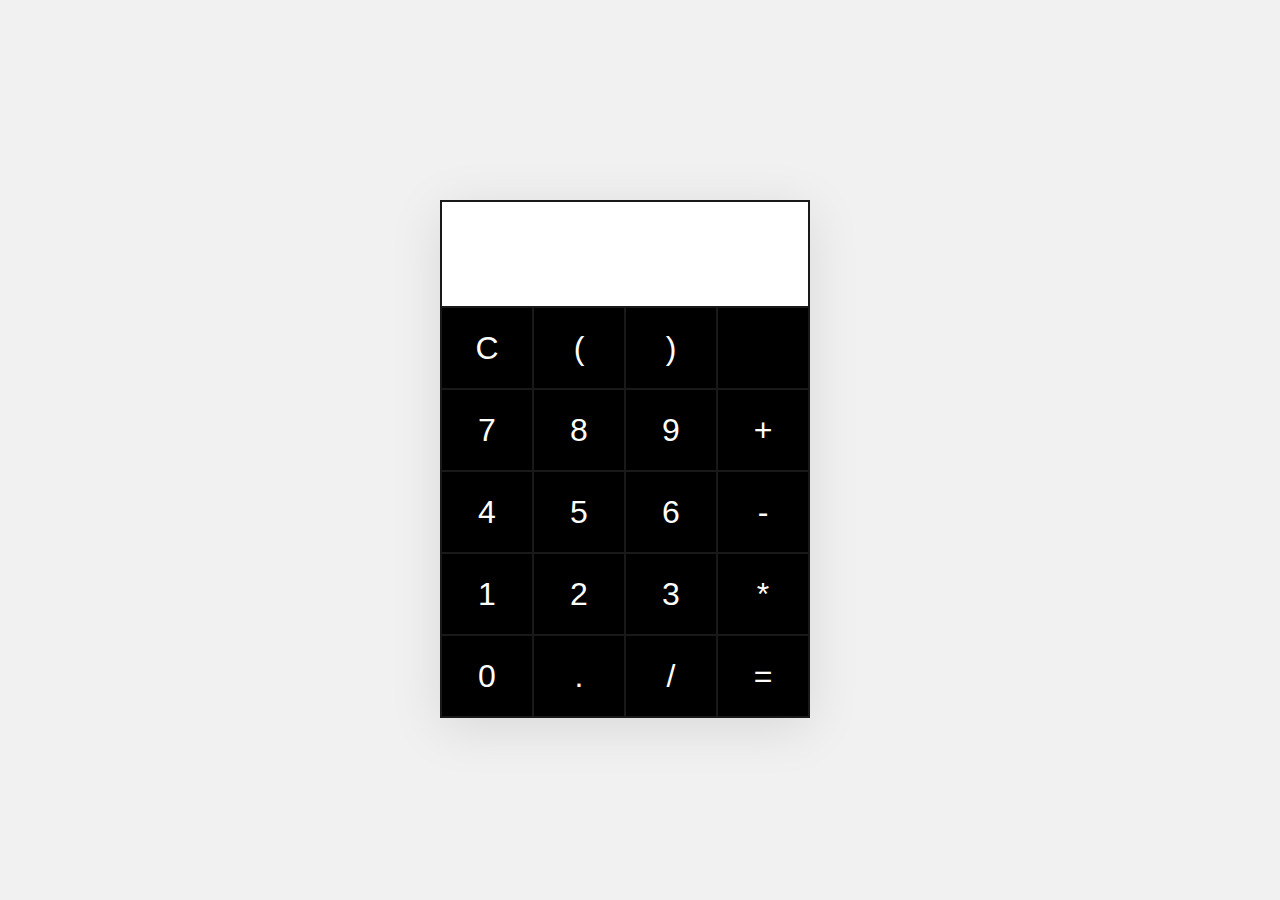
<file: Javascript Calculator/index.html>
<!DOCTYPE html>
<html lang="en">
<head>
    <meta charset="UTF-8">
    <meta http-equiv="X-UA-Compatible" content="IE=edge">
    <meta name="viewport" content="width=device-width, initial-scale=1.0">
    <title>Calculator</title>
    <link rel="stylesheet" href="style.css">
</head>
<body>
    <div class="calculatorBody">
        <table>
            <tr>
                <td colspan="4"><input type="text" id="MyResult" ></td>
            </tr>

            <tr>
                <td><input type="button" value="C" onclick="DeleteMe()"></td>
                <td><input type="button" value="(" onclick="calculator('(')"></td>
                <td><input type="button" value=")" onclick="calculator(')')"></td>
                <td><input type="button" value=" " onclick="calculator('')"></td>
               
            </tr>
            <tr>
                <td><input type="button" value="7" onclick="calculator('7')"></td>
                <td><input type="button" value="8" onclick="calculator('8')"></td>
                <td><input type="button" value="9" onclick="calculator('9')"></td>
                <td><input type="button" value="+" onclick="calculator('+')"></td>
            </tr>

            <tr>
                <td><input type="button" value="4" onclick="calculator('4')"></td>
                <td><input type="button" value="5" onclick="calculator('5')"></td>
                <td><input type="button" value="6" onclick="calculator('6')"></td>
                <td><input type="button" value="-" onclick="calculator('-')"></td>
            </tr>
            <tr>
                <td><input type="button" value="1" onclick="calculator('1')"></td>
                <td><input type="button" value="2" onclick="calculator('2')"></td>
                <td><input type="button" value="3" onclick="calculator('3')"></td>
                <td><input type="button" value="*" onclick="calculator('*')"></td>
            </tr>

            <tr>
                <td><input type="button" value="0" onclick="calculator('0')"></td>
                <td><input type="button" value="." onclick="calculator('.')"></td>
                <td><input type="button" value="/" onclick="calculator('/')"></td>
                <td><input type="button" value="=" onclick="Answer()"></td>
            </tr>
        </table>
    </div>
    <script>
        function DeleteMe() {
            document.getElementById("MyResult").value = ""   

      }

        function calculator(NewValue){
            document.getElementById("MyResult").value += NewValue; 

        }

    function Answer() {
        var a = document.getElementById("MyResult").value ; 
        var b = eval(a);
        document.getElementById("MyResult").value = b

    }
    </script>
</body>
</html>
</file>
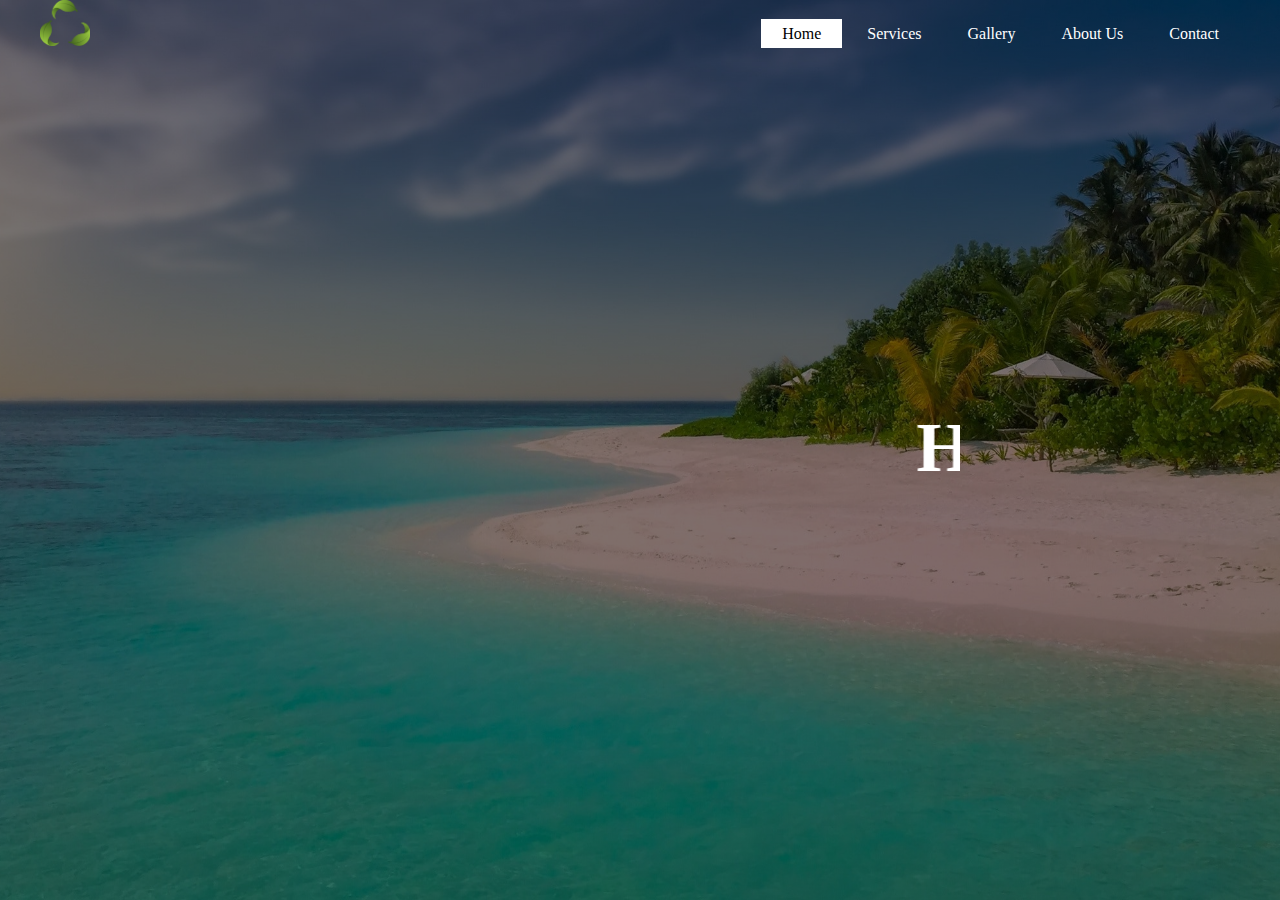
<file: static website/index.html>
<!DOCTYPE html>
<html>
<head>
    <meta charset="utf-8">
    <meta name="viewport" content="width=device-width, initial-scale=1">
    <title>Static Website</title>
    <link rel="stylesheet" type="text/css" href="style.css">
</head>
<body>
    <header>
   
<div class="main">
    <div class="logo">
        <img src="logo.png">
    </div>
    <ul>
        <li class="active"><a href="#">Home</a></li>
        <li><a href="#">Services</a></li>
        <li><a href="#">Gallery</a></li>
        <li><a href="#">About Us</a></li>
        <li><a href="#">Contact</a></li>
    </ul>
    
</div>
<div class="title">
    <marquee><h1>Hello, Welcome to our world!</h1></marquee>
</div>
</header>
</body>
</html>
</file>
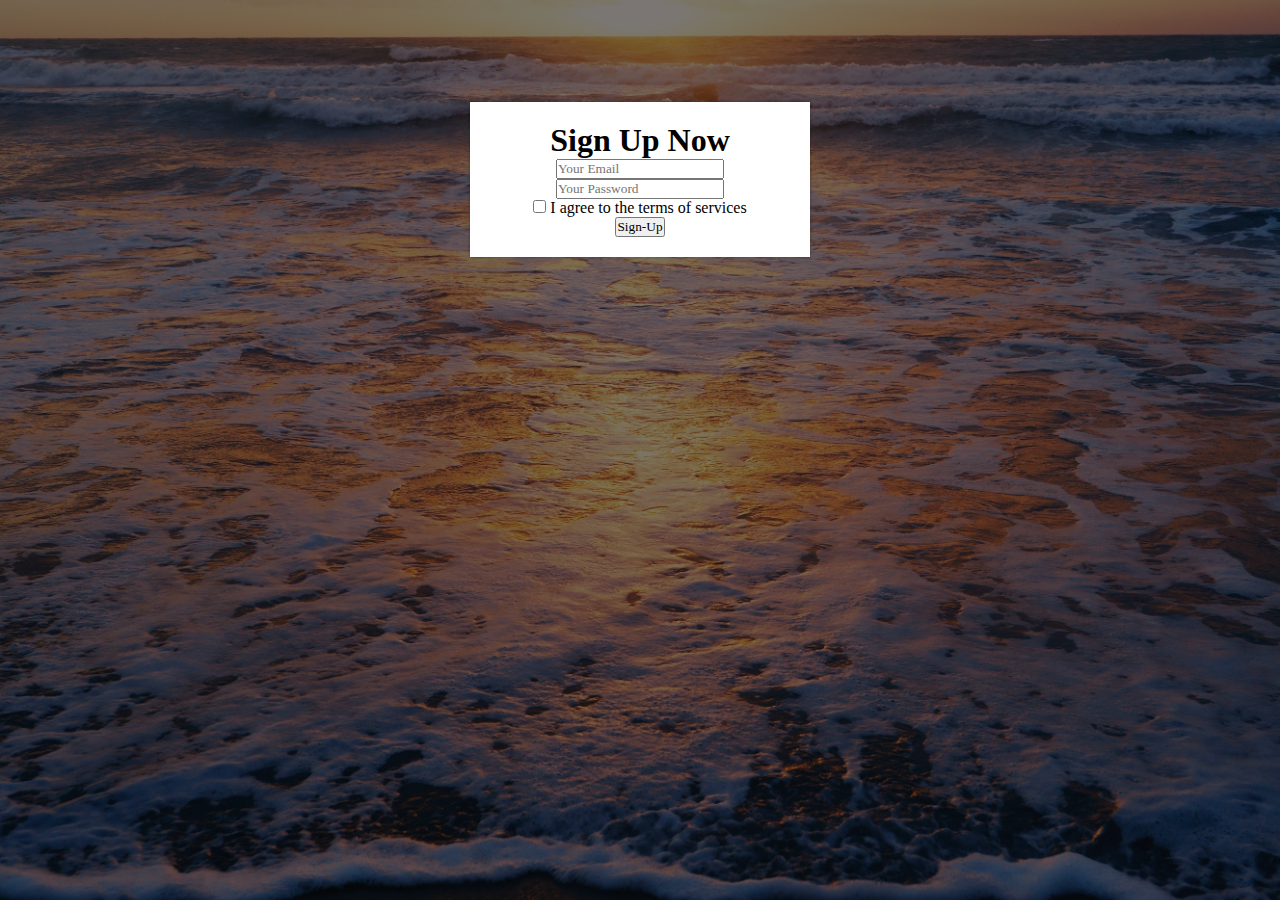
<file: static website/services.html>
<!DOCTYPE html>
<html>
<head>
	<meta charset="utf-8">
	<meta name="viewport" content="width=device-width, initial-scale=1">
	<title>Sign Up Form</title>
	<link rel="stylesheet" type="text/css" href="style.css">
</head>
<body>
	

<div class="signup">
	<h1>Sign Up Now</h1>
	<form>
		<input type="email" class="input-box" placeholder="Your Email">
		<input type="password" class="input-box" placeholder="Your Password">
		<p><span><input type="checkbox" name=""></span> I agree to the terms of services</p>
		<button type="button" class="signup-btn">Sign-Up</button>
	</form>
	
</div>
</body>
</html>
</file>
<file: Javascript Calculator/style.css>
*{
    margin:0;
    padding:0;
    
}
body {
    background-color: #f1f1f1;
}
.calculatorBody {
    position: absolute;
    top: 50%;
    left: 50%;
    transform: translate(-50%, -50%);
    width: 400px;
    height: 500px;
}
table {
    border-collapse: collapse;
    background-color: #fff;
    box-shadow: rgba(0, 0, 0, 0.1) 0px 10px 50px;
    border:2px solid;
  
}
td {
    text-align: center;
    color: #fff1;
    border: 2px solid #191919;
}
input[type="button"] {
    width: 90px;
    height: 80px;
    color: #fff;
    background-color: black;
    font-size: 2rem;
    border: none;
    cursor: pointer;
    transition: 0.2s ease-in-out;
    

}
input[type="button"]:hover {
    background-color: #19d;
    
    
}
input[type="text"] {
    width: 340px;
    height: 80px;
    text-align: right;
    margin:10px;
    padding:2px;
    outline: none !important;
    border: none !important;
    font-size: 30px;
}
</file>
<file: static website/style.css>
*{
	margin: 0;
	padding: 0;
	font-family: Century Gothic;
}

header{
	background-image:linear-gradient(rgba(0, 0, 0, 0.5),rgba(0, 0, 0, .5)), url(5.jpg);
	height: 100vh;
	background-size: cover;
	background-position: center;
}

ul{
	float: right;
	list-style-type: none;
	margin-top: 25px;
}

li{
	display: inline-block;
}

ul li a{
	text-decoration: none;
	color: #fff;
	padding: 5px 20px;
	border: 1px solid transparent;
	transition: 0.6s ease;
}
ul li a:hover{
	background-color: #fff;
	color: #000;
}

ul li.active a{
	background-color: #fff;
	color: #000;
}

.logo img{
	float: left;text-decoration-line: none;
	width: 50px;
	height: auto;
}

.main{
	max-width: 1200px;
	margin: auto;
}

.title{
	position: absolute;
	top: 50%;
	left: 50%;
	transform: translate(-50%, -50%);

}

.title h1{
	color: #fff;
	font-size: 70px;
}

.signup{
	width: 300px;
	box-shadow: 0 0 3px 0 rgba(0, 0, 0, 0.3);
	background: #fff;
	padding: 20px;
	margin: 8% auto;
	text-align: center;
}

body{
	background-image:linear-gradient(rgba(0, 0, 0, 0.5),rgba(0, 0, 0, .5)), url(6.jpg);
margin: 0;
padding: 0;
	background-size: cover;
	background-position: center;
	font-family: sans-serif;
}
</file>
